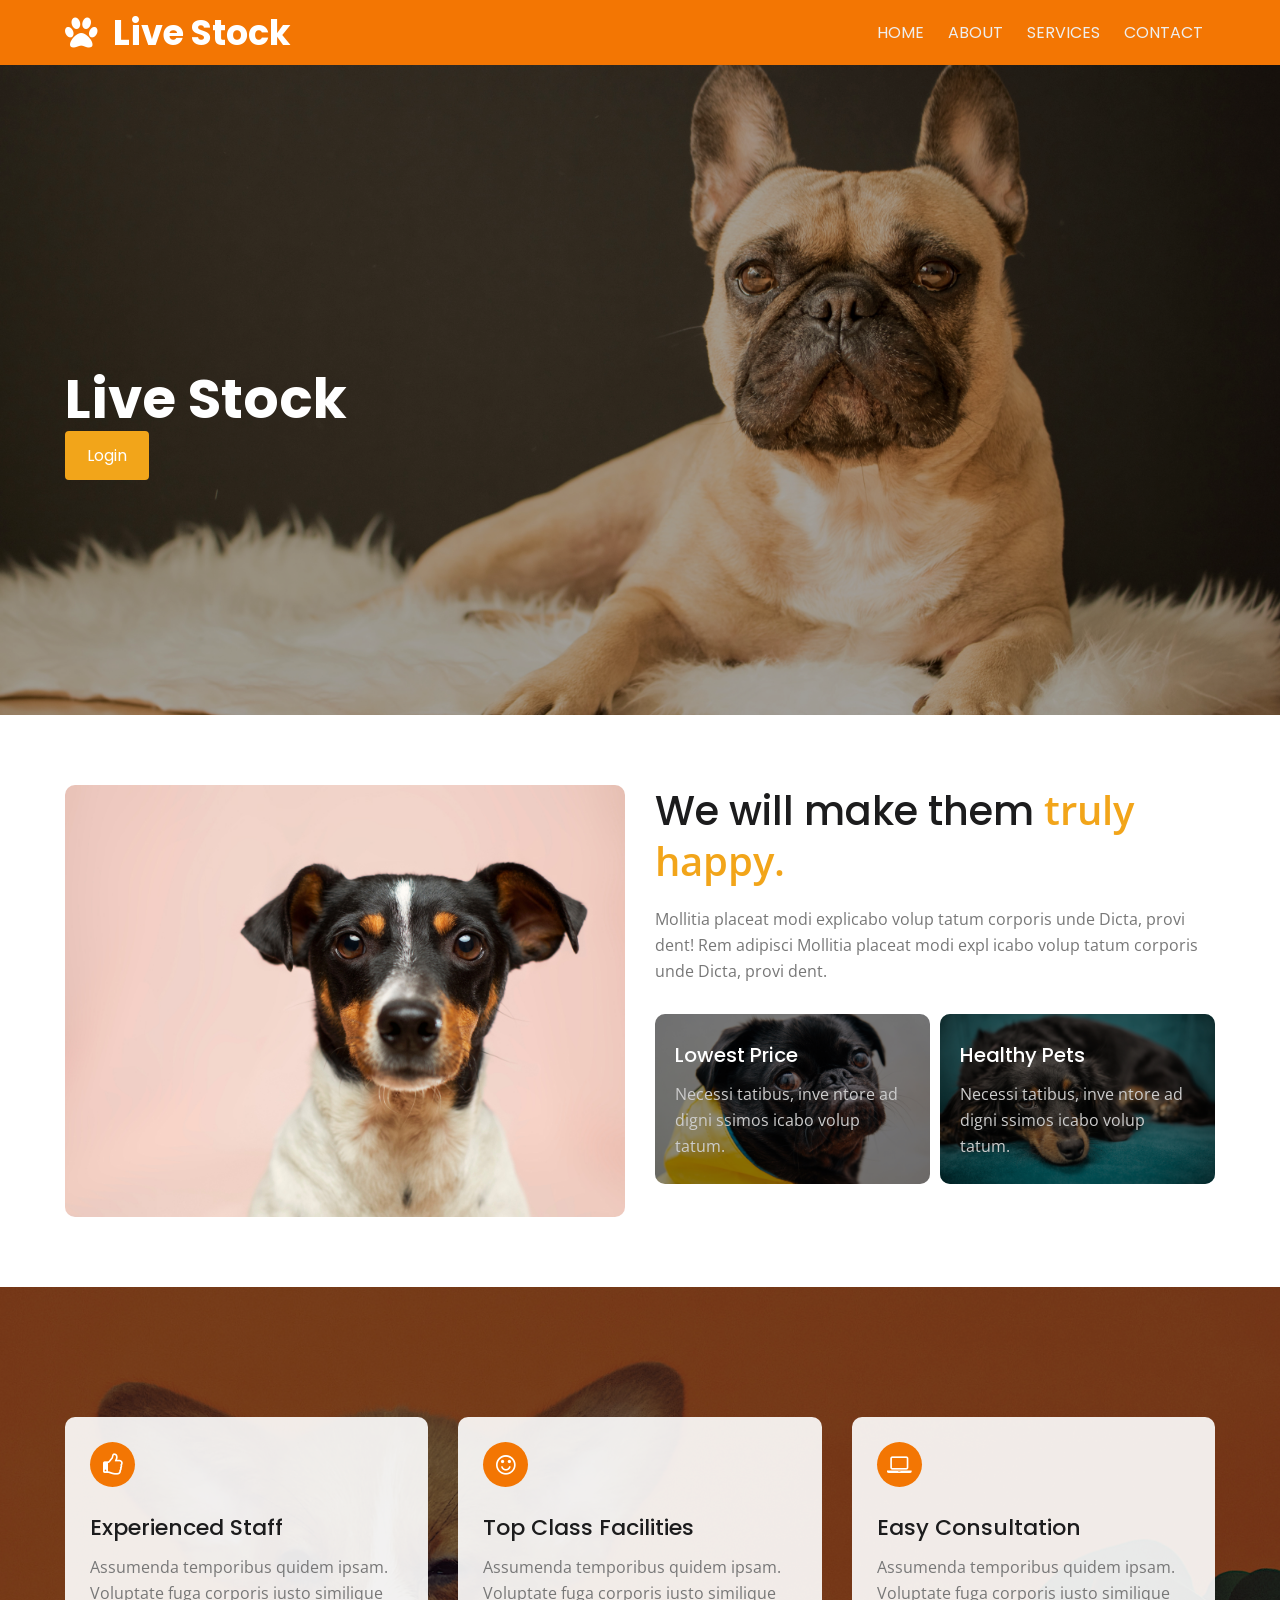
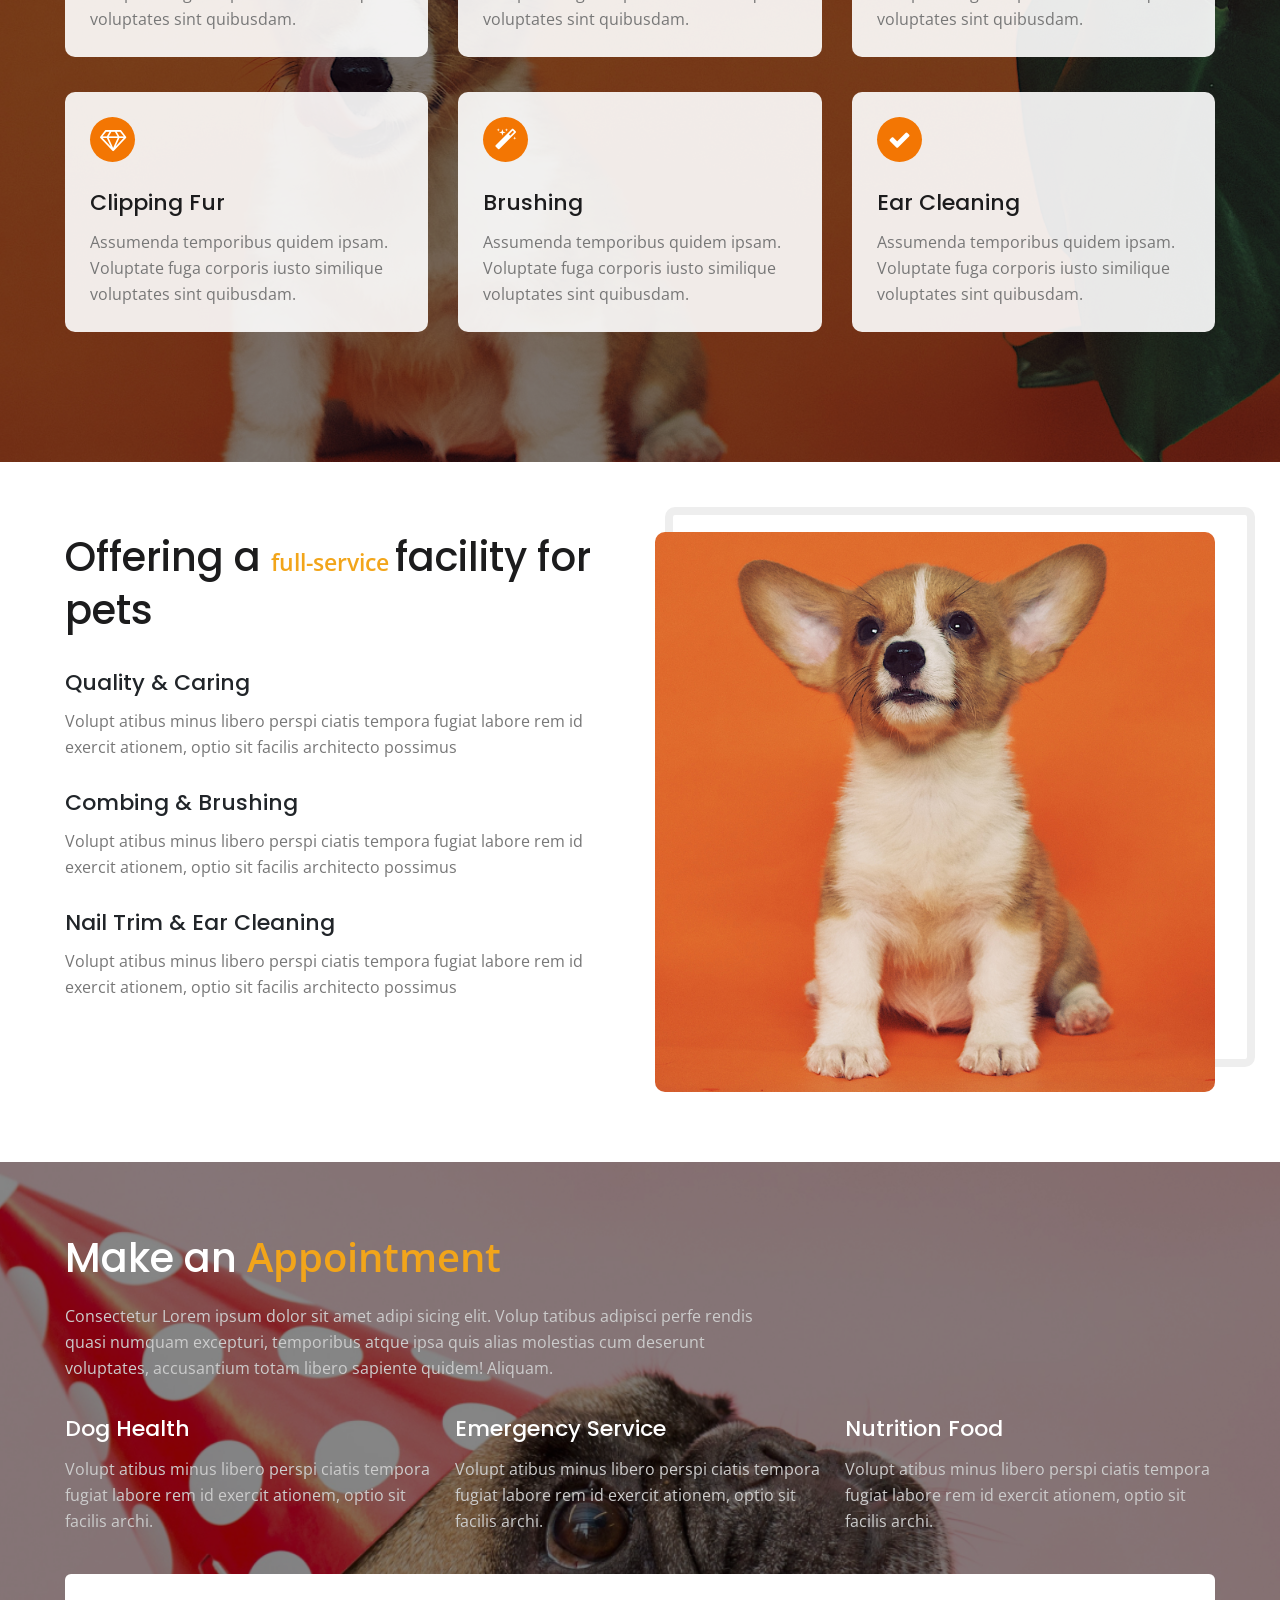
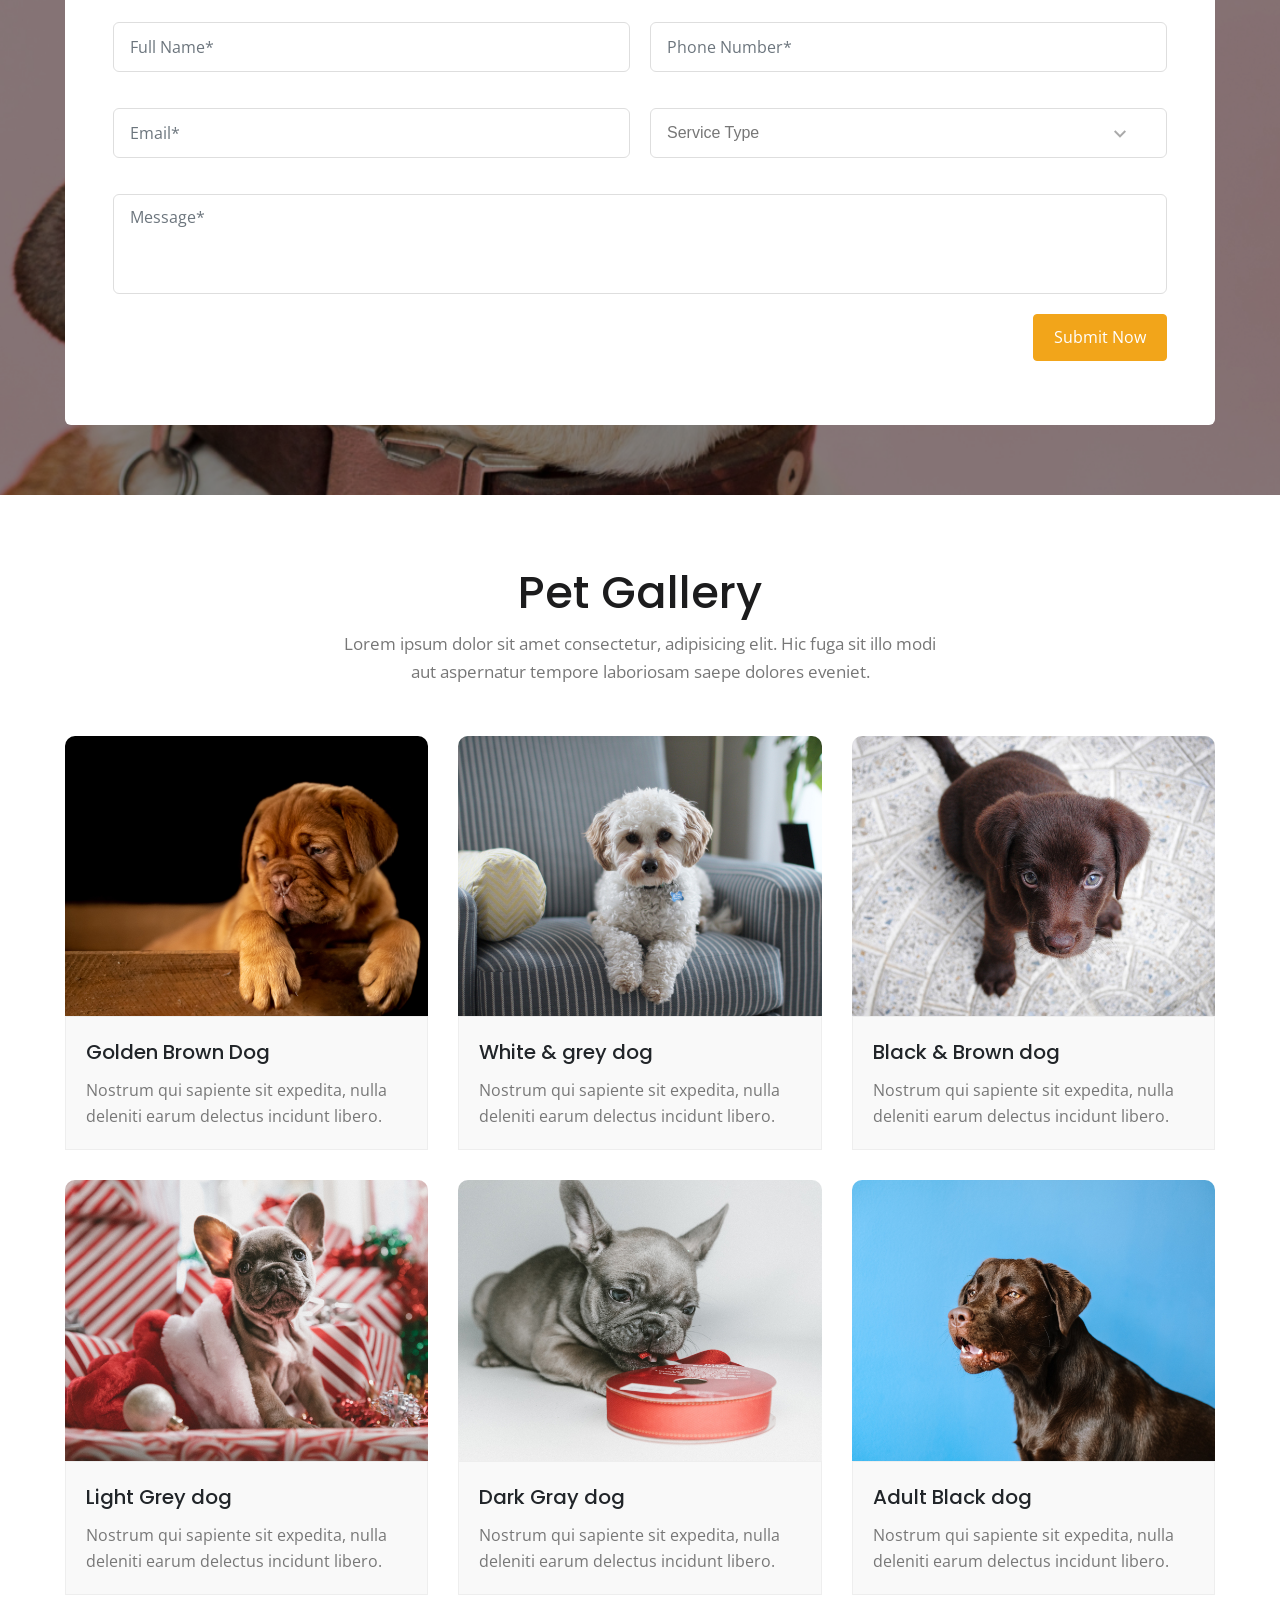
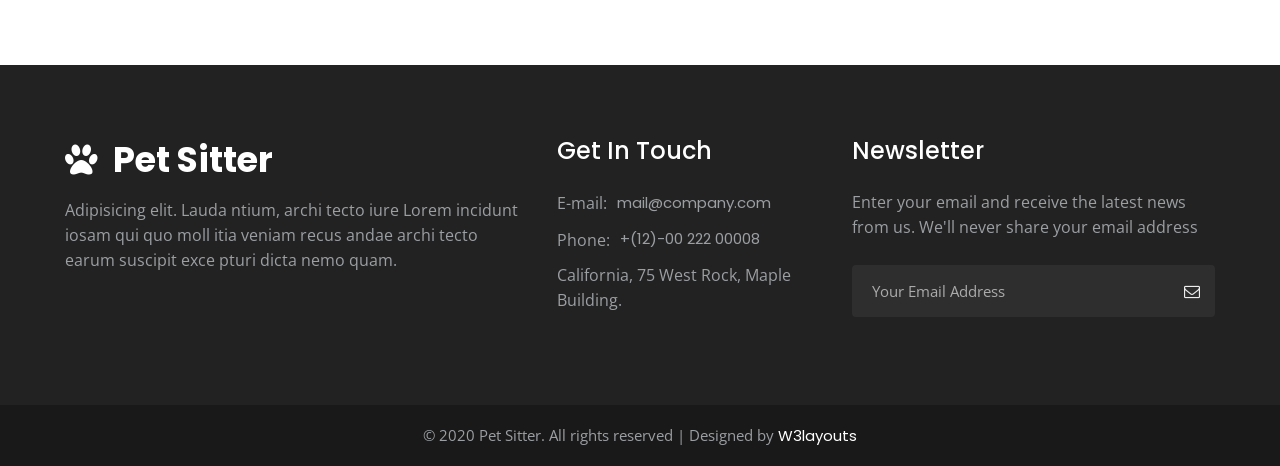
<file: templates/index.html>
<!--
   Author: W3layouts
   Author URL: http://w3layouts.com
-->

</section>
<section class="w3l-specification-6"><!doctype html>
<html lang="en">
  <head>
    <!-- Required meta tags -->
    <meta charset="utf-8">
    <meta name="viewport" content="width=device-width, initial-scale=1, shrink-to-fit=no">

    <title>Live Stock</title>

    <!-- Template CSS -->
    <link rel="stylesheet" href="/static/assets/css/style-starter.css">
    <link href="https://fonts.googleapis.com/css?family=Josefin+Slab:400,700,700i&display=swap" rel="stylesheet">
    <link href="https://fonts.googleapis.com/css?family=Poppins:400,700&display=swap" rel="stylesheet">
    <link href="https://fonts.googleapis.com/css?family=Open+Sans&display=swap" rel="stylesheet">
  </head>
  <body id="home">

<section class=" w3l-header-4 header-sticky">
    <header class="absolute-top">
        <div class="container">
        <nav class="navbar navbar-expand-lg navbar-light">
            <h1><a class="navbar-brand" href="/"><span class="fa fa-paw mr-2" aria-hidden="true"></span> 
            Live Stock
            </a></h1>
            <button class="navbar-toggler bg-gradient collapsed" type="button" data-toggle="collapse"
                data-target="#navbarNav" aria-controls="navbarNav" aria-expanded="false"
                aria-label="Toggle navigation">
                <span class="fa icon-expand fa-bars"></span>
                <span class="fa icon-close fa-times"></span>
            </button>
      
            <div class="collapse navbar-collapse" id="navbarNav">
                <ul class="navbar-nav ml-auto">
                    <li class="nav-item">
                        <a class="nav-link" href="/">Home <span class="sr-only">(current)</span></a>
                    </li>
                    <li class="nav-item">
                        <a class="nav-link" href="about.html">About</a>
                    </li> 
                    <li class="nav-item">
                        <a class="nav-link" href="services.html">Services</a>
                    </li> 
                    <li class="nav-item">
                        <a class="nav-link" href="contact.html">Contact</a>
                    </li>
                </ul>
            </div>
        </div>

        </nav>
    </div>
      </header>
</section>

<script src="/static/assets/js/jquery-3.3.1.min.js"></script> <!-- Common jquery plugin -->
<!--bootstrap working-->
<script src="/static/assets/js/bootstrap.min.js"></script>
<!-- //bootstrap working-->
<!-- disable body scroll which navbar is in active -->
<script>
$(function () {
  $('.navbar-toggler').click(function () {
    $('body').toggleClass('noscroll');
  })
});
</script>
<!-- disable body scroll which navbar is in active -->

<section class="w3l-hero-headers-9">
  <div class="slide header11" data-selector="header11">
    <div class="container">
        <div class="banner-text ">
          <h5 class=" ">
            <br><strong>Live Stock</strong></h5>
        <!--   <p class=" ">Adipi sicing elit. Quia, aliquid odioexplicabo voluptatum corporis Dicta. Deleniti possimus culpa nemo asperiores aperiam mollitia, maiores Lorem ipsum dolor.</p> -->
          <a href="login" class="btn logo-button top-margin">Login</a>
        </div>
      </div>
      
</div>
  </section>
  
<section class="w3l-teams-15">
    <div class="team-single-main editContent">
        <div class="container">
            <div class="row">
                <div class="column2 col-lg-6">
                    <img src="/static/assets/images/5.jpg" alt="product" class="img-responsive ">
                </div>
                <div class="column2 image-text col-lg-6">
                    <h3 class="team-head editContent">We will make them <span class="color-text editContent">truly happy.</span></h3>
                    <p class="para editContent text ">
                        Mollitia placeat modi explicabo volup tatum corporis unde Dicta, provi dent!
                        Rem adipisci Mollitia placeat modi expl icabo volup tatum corporis unde Dicta, provi dent.</p>
                    <div class="pet-animals">
                        <div class="pet-grid one-img">
                            <h6><a href="#page">Lowest Price</a></h6>
                            <p class="para">
                            Necessi tatibus, inve ntore ad digni ssimos icabo volup tatum.
                            </p>
                    </div>
                        <div class="pet-grid two-img">
                            <h6><a href="#page">Healthy Pets</a></h6>
                            <p class="para">
                            Necessi tatibus, inve ntore ad digni ssimos icabo volup tatum.
                            </p>
                    </div>
                    </div>
                </div>
            </div>
            </div>
        </div>
    </div>
</section>
<section class="w3l-call-to-action_9">
    <div class="call-w3 editContent">
        <div class="container">
            <div class="grids">
                    <div class="grids-content row">
                        <div class="column col-lg-4 col-md-6 col-sm-6 color-2 editContent">
                            <div class="bg-color-white">   
                                <div class="span-color editContent">     
                        <span class="fa fa-thumbs-o-up" aria-hidden="true"></span>
                    </div>
                            <h4><a href="about.html" class=" editContent">Experienced Staff</a></h4>
                            <p class="para editContent">Assumenda temporibus quidem ipsam. Voluptate fuga corporis iusto similique voluptates sint quibusdam.</p>
                
                        </div>
                    </div>
                    <div class="column col-lg-4 col-md-6 col-sm-6 color-2 editContent">
                        <div class="bg-color-white">
                            <div class="span-color editContent">  
                            <span class="fa fa-smile-o" aria-hidden="true"></span>
                        </div>
                        <h4><a href="about.html" class=" editContent">Top Class Facilities</a></h4>
                        <p class="para editContent">Assumenda temporibus quidem ipsam. Voluptate fuga corporis iusto similique voluptates sint quibusdam.</p>
                  
                    </div>
                </div>

                <div class="column col-lg-4 col-md-6 col-sm-6 color-2 editContent">
                    <div class="bg-color-white">
                        <div class="span-color editContent">  
                        <span class="fa fa-laptop" aria-hidden="true"></span>
                        </div>
                    <h4><a href="about.html" class=" editContent">Easy Consultation</a></h4>
                    <p class="para editContent">Assumenda temporibus quidem ipsam. Voluptate fuga corporis iusto similique voluptates sint quibusdam.</p>
                
                </div>
            </div>
            <div class="column col-lg-4 col-md-6 col-sm-6 color-2 editContent">
                <div class="bg-color-white">   
                    <div class="span-color editContent">     
            <span class="fa fa-diamond" aria-hidden="true"></span>
        </div>
                <h4><a href="about.html" class=" editContent">Clipping Fur</a></h4>
                <p class="para editContent">Assumenda temporibus quidem ipsam. Voluptate fuga corporis iusto similique voluptates sint quibusdam.</p>
    
            </div>
        </div>       
            <div class="column col-lg-4 col-md-6 col-sm-6 color-2 editContent">
            <div class="bg-color-white">   
                <div class="span-color editContent">     
        <span class="fa fa-magic" aria-hidden="true"></span>
    </div>
            <h4><a href="about.html" class=" editContent"> Brushing</a></h4>
            <p class="para editContent">Assumenda temporibus quidem ipsam. Voluptate fuga corporis iusto similique voluptates sint quibusdam.</p>

        </div>
    </div>                       <div class="column col-lg-4 col-md-6 col-sm-6 color-2 editContent">
        <div class="bg-color-white">   
            <div class="span-color editContent">     
    <span class="fa fa-check" aria-hidden="true"></span>
</div>
        <h4><a href="about.html" class=" editContent">Ear Cleaning</a></h4>
        <p class="para editContent">Assumenda temporibus quidem ipsam. Voluptate fuga corporis iusto similique voluptates sint quibusdam.</p>

    </div>
</div>
                    </div>
                </div>
        </div>
    </div>
    <div class="specification-layout editContent">
        <div class="container">
            <div class=" row">
                <div class="my-bio col-lg-6">
                    <h3 class="title-big">Offering a <span class="color-text editContent">full-service </span>facility for pets</h3>
                    <div class="hair-make">
                        <h5><a href="#page">Quality & Caring</a></h5>
                        <p class="para mt-2">Volupt atibus minus libero perspi ciatis tempora fugiat labore rem id exercit ationem, optio sit facilis architecto possimus</p>
                    </div>
                    <div class="hair-make">
                        <h5><a href="#page">Combing & Brushing</a></h5>
                        <p class="para mt-2">Volupt atibus minus libero perspi ciatis tempora fugiat labore rem id exercit ationem, optio sit facilis architecto possimus</p>
                    </div>
                    <div class="hair-make">
                        <h5><a href="#page">Nail Trim & Ear Cleaning</a></h5>
                        <p class="para mt-2">Volupt atibus minus libero perspi ciatis tempora fugiat labore rem id exercit ationem, optio sit facilis architecto possimus</p>
                    </div>
                </div>
                <div class="col-lg-6 position-relative back-image">
                    <img src="/static/assets/images/7.jpg" alt="product" class="img-responsive ">
                </div>
        </div>
</section>
<section class="w3l-clients">
    <div class="main-w3">
        <div class="container">
            <div class="apply-grids-info ">
                    <div class="apply-gd-left ">
                        <h3>Make an <span class="color-text editContent">Appointment</span></h3>
                        <p class="para">Consectetur Lorem ipsum dolor sit amet adipi sicing elit. Volup tatibus adipisci perfe rendis quasi numquam excepturi, temporibus atque ipsa quis alias molestias cum deserunt voluptates, accusantium totam libero sapiente quidem! Aliquam.</p>
                   <div class="apply-text">
                        <div class="apply-sec-info">
                        <h5><a href="blog-single.html">Dog Health</a></h5>
                        <p class="para">Volupt atibus minus libero perspi ciatis tempora fugiat 
                            labore rem id exercit ationem, optio sit facilis archi.</p>
                             </div>
							<div class="apply-sec-info">
									<h5><a href="blog-single.html">Emergency Service</a></h5>
									<p class="para">Volupt atibus minus libero perspi ciatis tempora
                                         fugiat labore rem id exercit ationem, optio sit facilis archi.</p>
					             </div>
							<div class="apply-sec-info">
									<h5><a href="blog-single.html">Nutrition Food</a></h5>
									<p class="para">Volupt atibus minus libero perspi ciatis tempora 
                                        fugiat labore rem id exercit ationem, optio sit facilis archi.</p>
                                </div>
                            </div>
                        </div>
					<div class="apply-form p-sm-5 p-4">
						<form action="#" method="post">
							<div class="admission-form">
								<div class="form-group">
									<input type="text" class="form-control" placeholder="Full Name*" required="">
								</div>
								<div class="form-group">
									<input type="text" class="form-control" placeholder="Phone Number*" required="">
								</div>
								<div class="form-group">
									<input type="email" class="form-control" placeholder="Email*" required="">
								</div>
								<select class="form-control">
									<option>Service Type</option>
									<option>Ear Cleaning</option>
                                    <option>Clipping Fur</option>
                                    <option>Brushing</option>
                                    <option>Nail Trim</option>
                                    <option>Grooming Program</option>
									<option>Others</option>
								</select>
							</div>
							<div class="form-group">
								<textarea name="Comment" class="form-control" placeholder="Message*" required=""></textarea>
                            </div>
                            <div class="text-right">
                            <button type="submit" class="btn btn-primary submit action-button">Submit Now</button>
                        </div>
						</form>
					</div>
				</div>
					</div>
				</div>
</section>


<section class="w3l-covers-18">
        <div class="covers-main editContent">
          <div class="main-titles-head text-center">
            <h3 class="header-name editContent">
     Pet Gallery
            </h3>
            <p class="tiltle-para editContent editContent">Lorem ipsum dolor sit amet consectetur, adipisicing elit. Hic fuga sit illo modi aut aspernatur tempore laboriosam saepe dolores eveniet.</p>
        </div>
            <div class="container">
                <div class="gallery-image">
                  <div class="img-box">
                    <a href="#page"> <img src="/static/assets/images/12.jpg" alt="product" class="img-responsive "></a>
                   
                      <div class="caption">
                        <h6><a href="#page">Golden Brown Dog</a></h6>
                        <p class="para">Nostrum qui sapiente sit expedita, nulla deleniti earum delectus incidunt libero.</p>
                      </div>
                  </div>

                  <div class="img-box">
                    <a href="#page"> <img src="/static/assets/images/13.jpg" alt="product" class="img-responsive "></a>
                  
                      <div class="caption">
                        <h6><a href="#page">White & grey dog</a></h6>
                        <p class="para">Nostrum qui sapiente sit expedita, nulla deleniti earum delectus incidunt libero.</p>
                      </div>
                  
                  </div>
                  <div class="img-box">
                    <a href="#page"> <img src="/static/assets/images/8.jpg" alt="product" class="img-responsive "></a>
                  
                      <div class="caption">
                        <h6><a href="#page">Black & Brown dog</a></h6>
                        <p class="para">Nostrum qui sapiente sit expedita, nulla deleniti earum delectus incidunt libero.</p>
                      </div>
                    
                  </div>
                  <div class="img-box">
                    <a href="#page"><img src="/static/assets/images/9.jpg" alt="product" class="img-responsive "></a>
                  
                      <div class="caption">
                        <h6><a href="#page">Light Grey dog</a></h6>
                        <p class="para">Nostrum qui sapiente sit expedita, nulla deleniti earum delectus incidunt libero.</p>
                      </div>
                  
                  </div>
                  <div class="img-box">
                    <a href="#page"><img src="/static/assets/images/10.jpg" alt="product" class="img-responsive "></a>
                  
                      <div class="caption">
                        <h6><a href="#page">Dark Gray dog</a></h6>
                        <p class="para">Nostrum qui sapiente sit expedita, nulla deleniti earum delectus incidunt libero.</p>
                     
                    </div>
                  </div>
                  <div class="img-box">
                    <a href="#page"><img src="/static/assets/images/11.jpg" alt="product" class="img-responsive "></a>
                  
                      <div class="caption">
                        <h6><a href="#page">Adult Black dog</a></h6>
                        <p class="para">Nostrum qui sapiente sit expedita, nulla deleniti earum delectus incidunt libero.</p>
                      </div>
                  
                  </div>
                </div>
            </div>
        </div>
    </section>
<section class="w3l-footer-29-main">
	<div class="footer-29 py-5">
	  <div class="container py-lg-4">
		<div class="row footer-top-29">
		  <div class="col-lg-5 col-md-6 col-sm-12 footer-list-29 footer-1">
				<h2><a href="index.html" class=""><span class="fa fa-paw mr-2" aria-hidden="true"></span> Pet Sitter</a></h2>
				<p>Adipisicing elit. Lauda ntium, archi tecto iure Lorem incidunt iosam qui quo moll itia veniam recus andae archi tecto earum suscipit exce pturi dicta nemo quam.</p>
  </div>
		  <div class="col-lg-3 col-md-6 col-sm-5 footer-list-29 footer-3">
			  <h6 class="footer-title-29">Get in Touch</h6>
		
			  <div class="column2">
								<div class="href1"><span>E-mail:</span><a href="mailto:mail@company.com">mail@company.com</a>
								</div>
								<div class="href2"><span>Phone:</span><a href="tel:+(12)-00 222 00008">+(12)-00 222 00008</a>
								</div>
								<div>
									<p class="contact-para">California, 75 West Rock,
										Maple Building.</p>
								</div>
							</div>
		  </div>
		  <div class="col-lg-4 col-md-6 col-sm-7 footer-list-29 footer-4">
			<h6 class="footer-title-29">Newsletter </h6>
			<p>Enter your email and receive the latest news from us.
			 We'll never share your email address</p>
  
			<form action="#" class="subscribe" method="post">
			  <input type="email" name="email" placeholder="Your Email Address" required="">
			  <button><span class="fa fa-envelope-o"></span></button>
			</form>
		  </div>
		</div>

	  </div>
	</div>
	<div class="bottom-copies text-center">
		<div class="container">
		<p class="copy-footer-29">© 2020 Pet Sitter. All rights reserved | Designed by <a href="https://w3layouts.com">W3layouts</a></p>
	</div>
	</div>
  </section>


<!-- move top -->
<button onclick="topFunction()" id="movetop" title="Go to top">
	<span class="fa fa-eject"></span>
</button>
<script>
	// When the user scrolls down 20px from the top of the document, show the button
	window.onscroll = function () {
		scrollFunction()
	};

	function scrollFunction() {
		if (document.body.scrollTop > 20 || document.documentElement.scrollTop > 20) {
			document.getElementById("movetop").style.display = "block";
		} else {
			document.getElementById("movetop").style.display = "none";
		}
	}

	// When the user clicks on the button, scroll to the top of the document
	function topFunction() {
		document.body.scrollTop = 0;
		document.documentElement.scrollTop = 0;
	}
</script>
<!-- /move top -->
</body>

</html>
</file>
